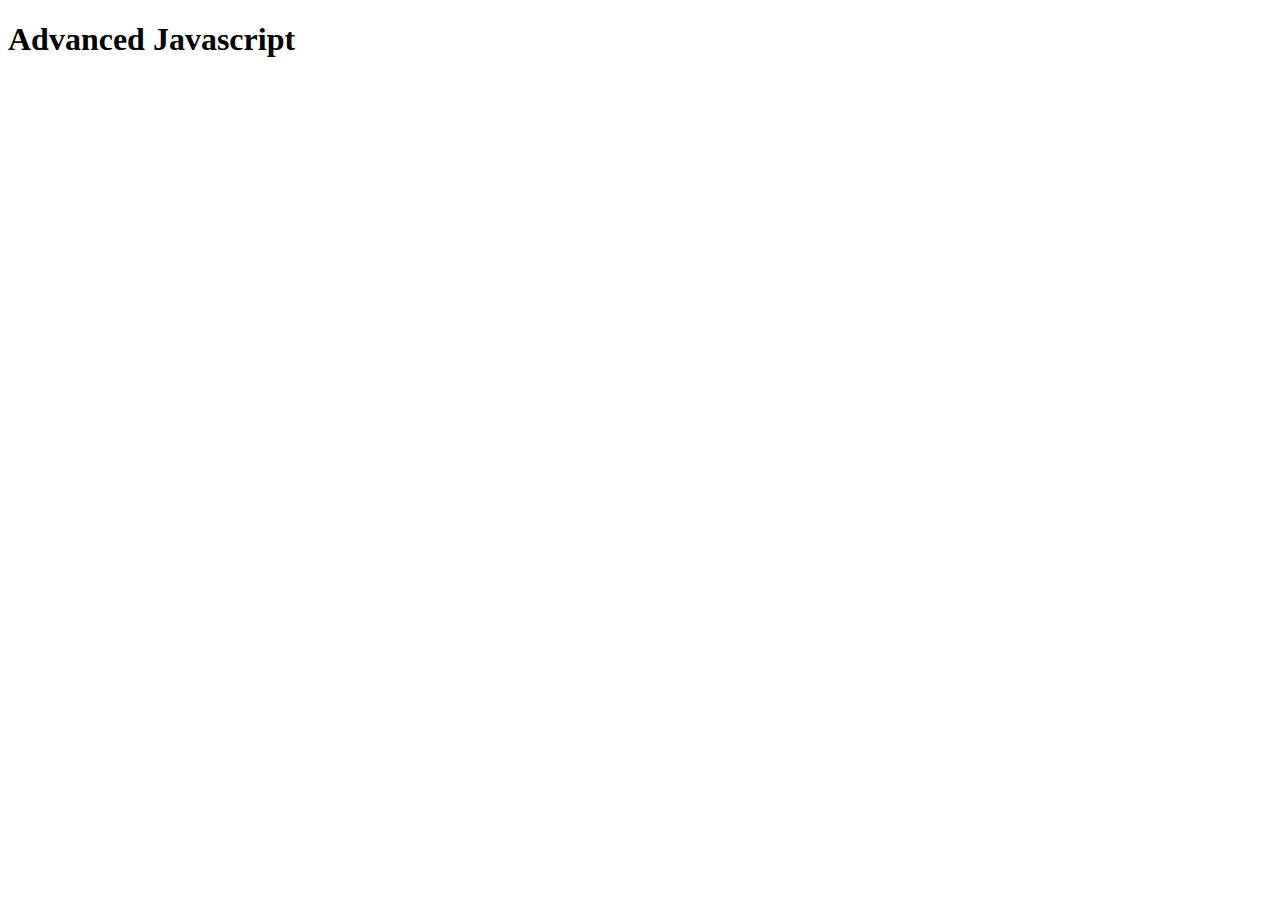
<file: Advanced Javascript/index.html>
<!DOCTYPE html>
<html lang="en">
<head>
    <meta charset="UTF-8">
    <meta http-equiv="X-UA-Compatible" content="IE=edge">
    <meta name="viewport" content="width=device-width, initial-scale=1.0">
    <title>Advanced Javascript</title>
</head>
<body>
    <main><h1>Advanced Javascript </h1></main>
    <script src="../Advanced Javascript/index.js"></script>
</body>
</html>
</file>
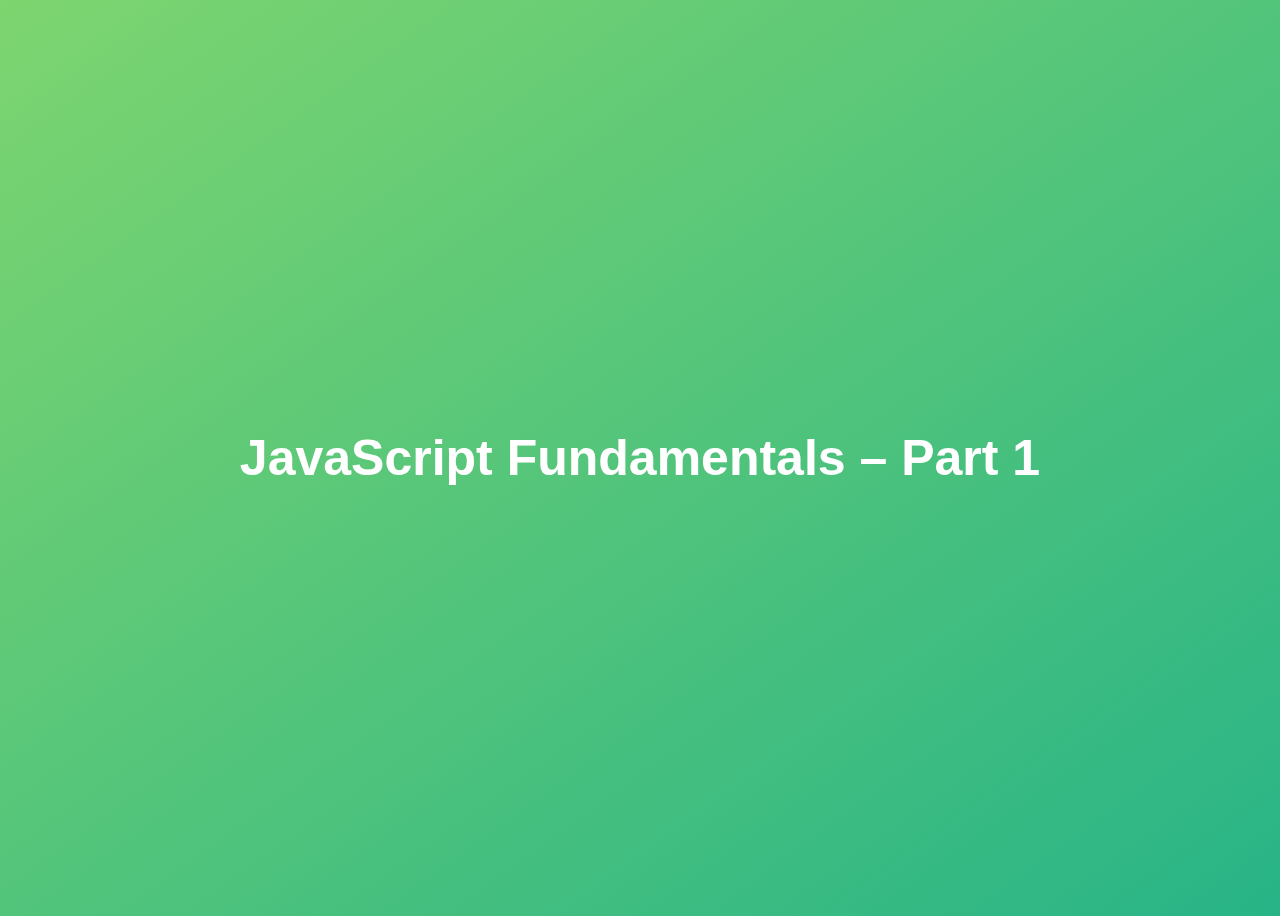
<file: complete-javascript-course-master/01-Fundamentals-Part-1/index.html>
<!DOCTYPE html>
<html lang="en">
  <head>
    <meta charset="UTF-8" />
    <meta name="viewport" content="width=device-width, initial-scale=1.0" />
    <meta http-equiv="X-UA-Compatible" content="ie=edge" />
    <title>JavaScript Fundamentals – Part 1</title>
    <style>
      body {
        height: 100vh;
        display: flex;
        align-items: center;
        background: linear-gradient(to top left, #28b487, #7dd56f);
      }
      h1 {
        font-family: sans-serif;
        font-size: 50px;
        line-height: 1.3;
        width: 100%;
        padding: 30px;
        text-align: center;
        color: white;
      }
    </style>
  </head>
  <body>
    <h1>JavaScript Fundamentals – Part 1</h1>
  </body>
</html>
</file>
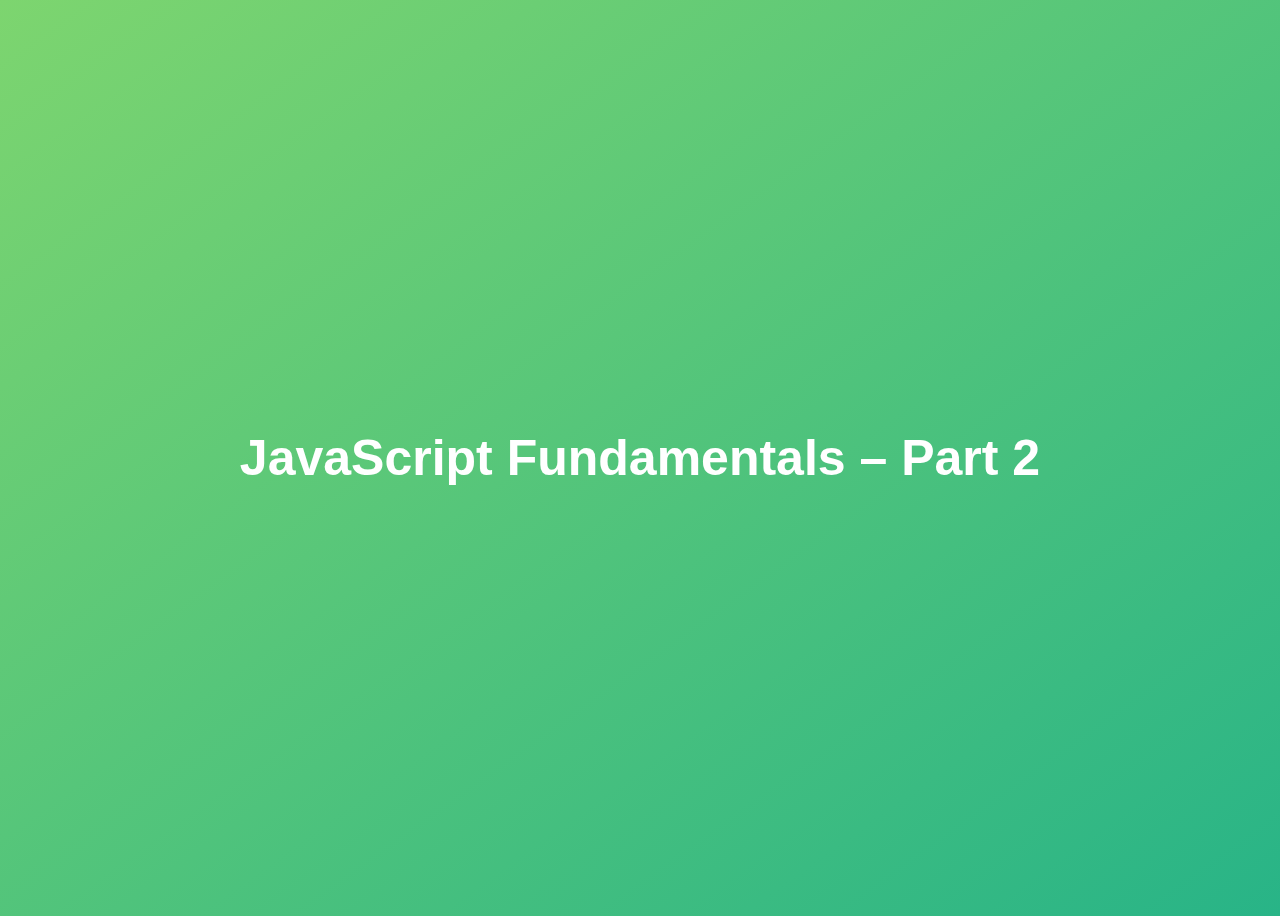
<file: complete-javascript-course-master/02-Fundamentals-Part-2/index.html>
<!DOCTYPE html>
<html lang="en">
  <head>
    <meta charset="UTF-8" />
    <meta name="viewport" content="width=device-width, initial-scale=1.0" />
    <meta http-equiv="X-UA-Compatible" content="ie=edge" />
    <title>JavaScript Fundamentals – Part 2</title>
    <style>
      body {
        height: 100vh;
        display: flex;
        align-items: center;
        background: linear-gradient(to top left, #28b487, #7dd56f);
      }
      h1 {
        font-family: sans-serif;
        font-size: 50px;
        line-height: 1.3;
        width: 100%;
        padding: 30px;
        text-align: center;
        color: white;
      }
    </style>
  </head>
  <body>
    <h1>JavaScript Fundamentals – Part 2</h1>
    <script src="script.js"></script>
  </body>
</html>
</file>
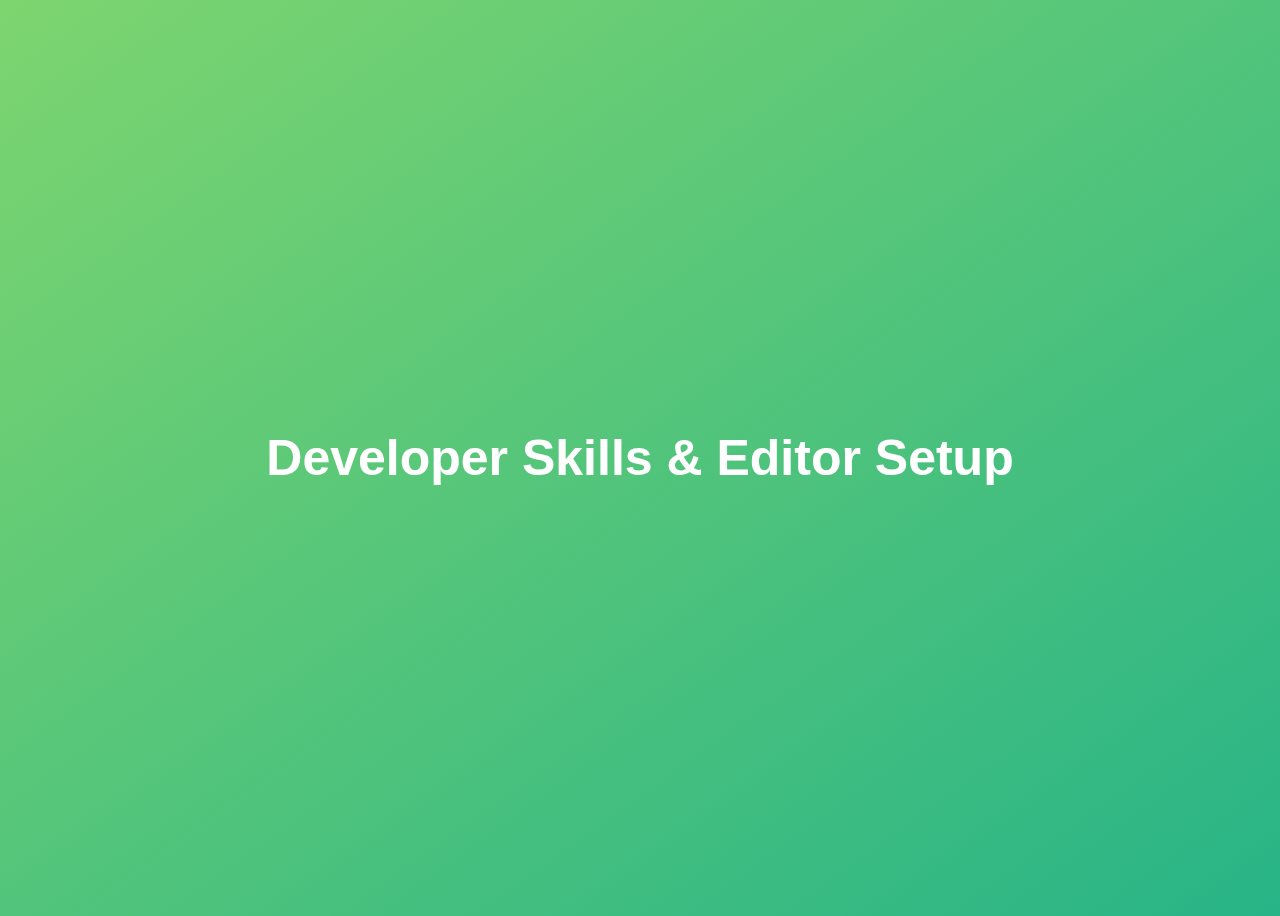
<file: complete-javascript-course-master/03-Developer-Skills/index.html>
<!DOCTYPE html>
<html lang="en">
  <head>
    <meta charset="UTF-8" />
    <meta name="viewport" content="width=device-width, initial-scale=1.0" />
    <meta http-equiv="X-UA-Compatible" content="ie=edge" />
    <title>Developer Skills & Editor Setup</title>
    <style>
      body {
        height: 100vh;
        display: flex;
        align-items: center;
        background: linear-gradient(to top left, #28b487, #7dd56f);
      }
      h1 {
        font-family: sans-serif;
        font-size: 50px;
        line-height: 1.3;
        width: 100%;
        padding: 30px;
        text-align: center;
        color: white;
      }
    </style>
  </head>
  <body>
    <h1>Developer Skills & Editor Setup</h1>
    <script src="script.js"></script>
  </body>
</html>
</file>
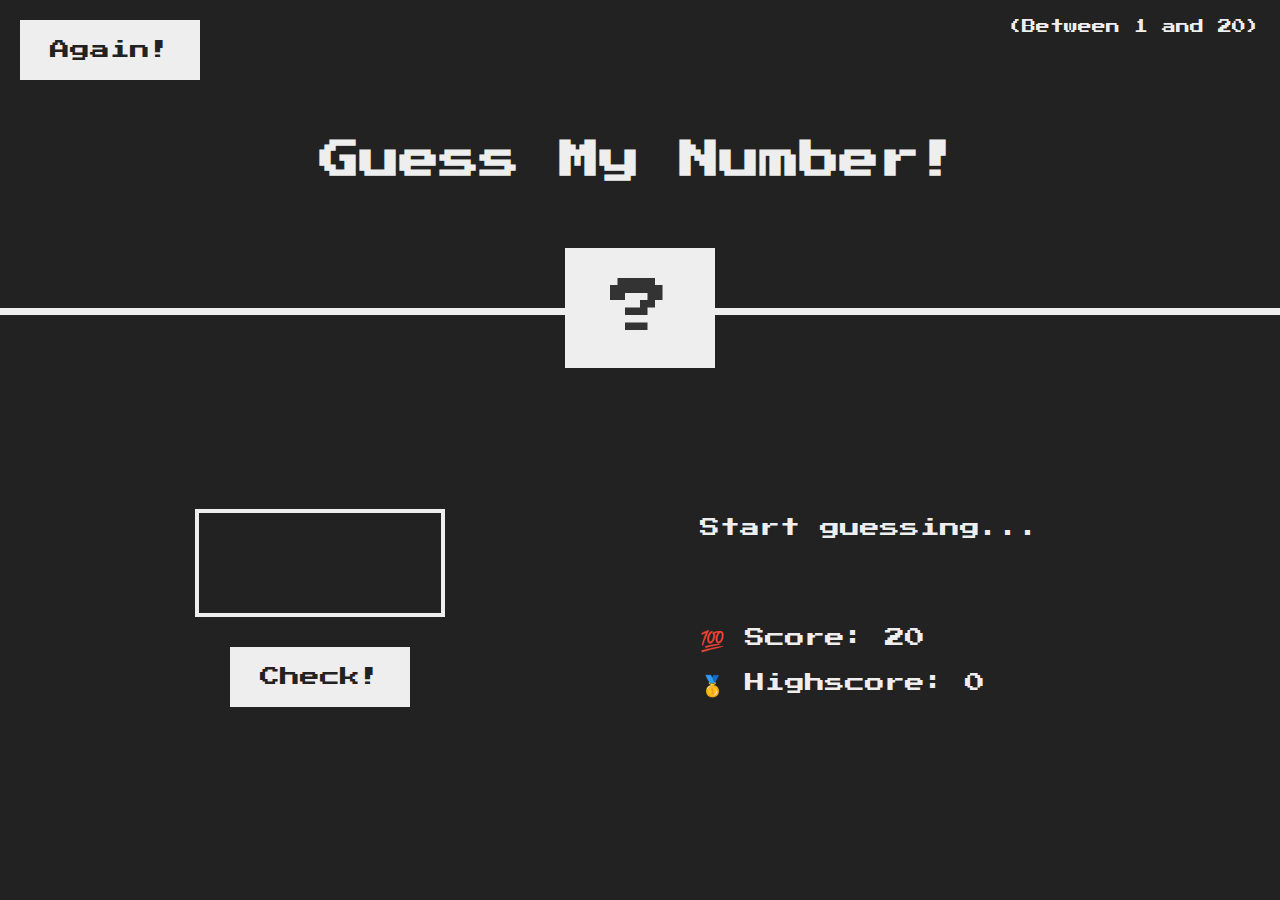
<file: complete-javascript-course-master/05-Guess-My-Number/index.html>
<!DOCTYPE html>
<html lang="en">
  <head>
    <meta charset="UTF-8" />
    <meta name="viewport" content="width=device-width, initial-scale=1.0" />
    <meta http-equiv="X-UA-Compatible" content="ie=edge" />
    <link rel="stylesheet" href="style.css" />
    <title>Guess My Number!</title>
  </head>
  <body>
    <header>
      <h1>Guess My Number!</h1>
      <p class="between">(Between 1 and 20)</p>
      <button class="btn again">Again!</button>
      <div class="number">?</div>
    </header>
    <main>
      <section class="left">
        <input type="number" class="guess" />
        <button class="btn check">Check!</button>
      </section>
      <section class="right">
        <p class="message">Start guessing...</p>
        <p class="label-score">💯 Score: <span class="score">20</span></p>
        <p class="label-highscore">
          🥇 Highscore: <span class="highscore">0</span>
        </p>
      </section>
    </main>
    <script src="script.js"></script>
  </body>
</html>
</file>
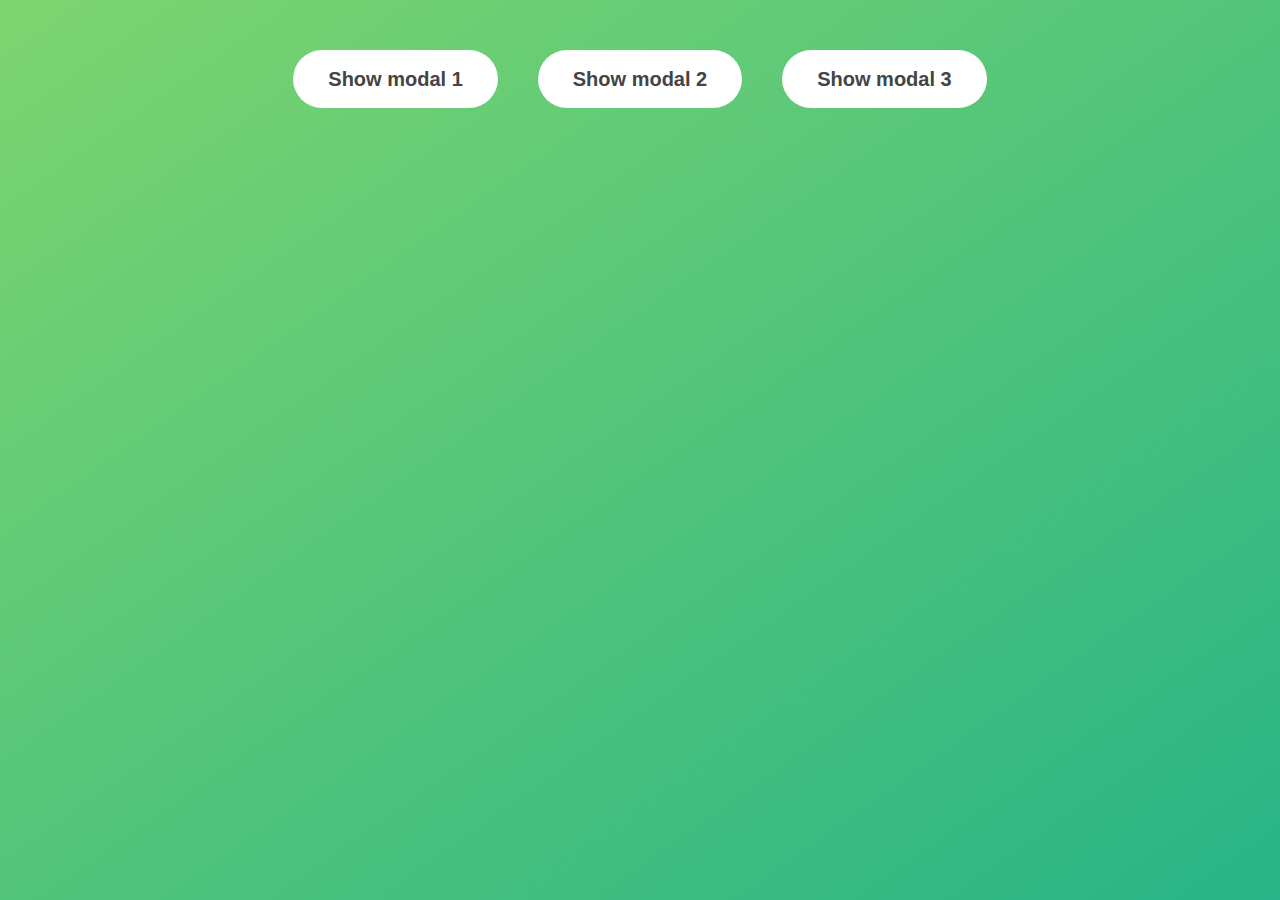
<file: complete-javascript-course-master/06-Modal/index.html>
<!DOCTYPE html>
<html lang="en">
  <head>
    <meta charset="UTF-8" />
    <meta name="viewport" content="width=device-width, initial-scale=1.0" />
    <meta http-equiv="X-UA-Compatible" content="ie=edge" />
    <link rel="stylesheet" href="style.css" />
    <title>Modal window</title>
  </head>
  <body>
    <button class="show-modal">Show modal 1</button>
    <button class="show-modal">Show modal 2</button>
    <button class="show-modal">Show modal 3</button>

    <div class="modal hidden">
      <button class="close-modal">&times;</button>
      <h1>I'm a modal window 😍</h1>
      <p>
        Lorem ipsum dolor sit amet, consectetur adipisicing elit, sed do eiusmod
        tempor incididunt ut labore et dolore magna aliqua. Ut enim ad minim
        veniam, quis nostrud exercitation ullamco laboris nisi ut aliquip ex ea
        commodo consequat. Duis aute irure dolor in reprehenderit in voluptate
        velit esse cillum dolore eu fugiat nulla pariatur. Excepteur sint
        occaecat cupidatat non proident, sunt in culpa qui officia deserunt
        mollit anim id est laborum.
      </p>
    </div>
    <div class="overlay hidden"></div>

    <script src="script.js"></script>
  </body>
</html>
</file>
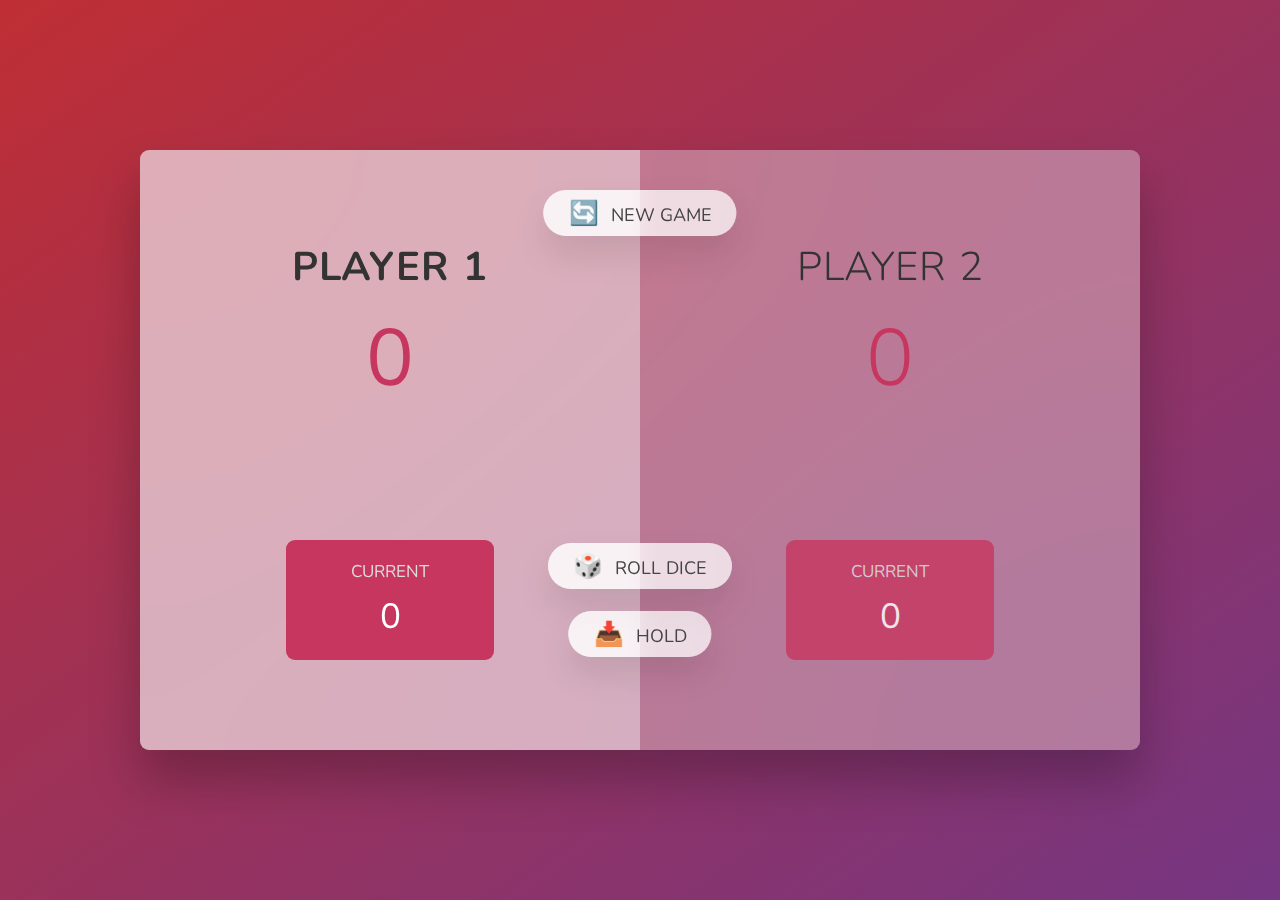
<file: complete-javascript-course-master/07-Pig-Game/index.html>
<!DOCTYPE html>
<html lang="en">
  <head>
    <meta charset="UTF-8" />
    <meta name="viewport" content="width=device-width, initial-scale=1.0" />
    <meta http-equiv="X-UA-Compatible" content="ie=edge" />
    <link rel="stylesheet" href="style.css" />
    <title>Pig Game</title>
  </head>
  <body>
    <main>
      <section class="player player--0 player--active">
        <h2 class="name" id="name--0">Player 1</h2>
        <p class="score" id="score--0">43</p>
        <div class="current">
          <p class="current-label">Current</p>
          <p class="current-score" id="current--0">0</p>
        </div>
      </section>
      <section class="player player--1">
        <h2 class="name" id="name--1">Player 2</h2>
        <p class="score" id="score--1">24</p>
        <div class="current">
          <p class="current-label">Current</p>
          <p class="current-score" id="current--1">0</p>
        </div>
      </section>

      <img src="dice-5.png" alt="Playing dice" class="dice" />
      <button class="btn btn--new">🔄 New game</button>
      <button class="btn btn--roll">🎲 Roll dice</button>
      <button class="btn btn--hold">📥 Hold</button>
    </main>
    <script src="script.js"></script>
  </body>
</html>
</file>
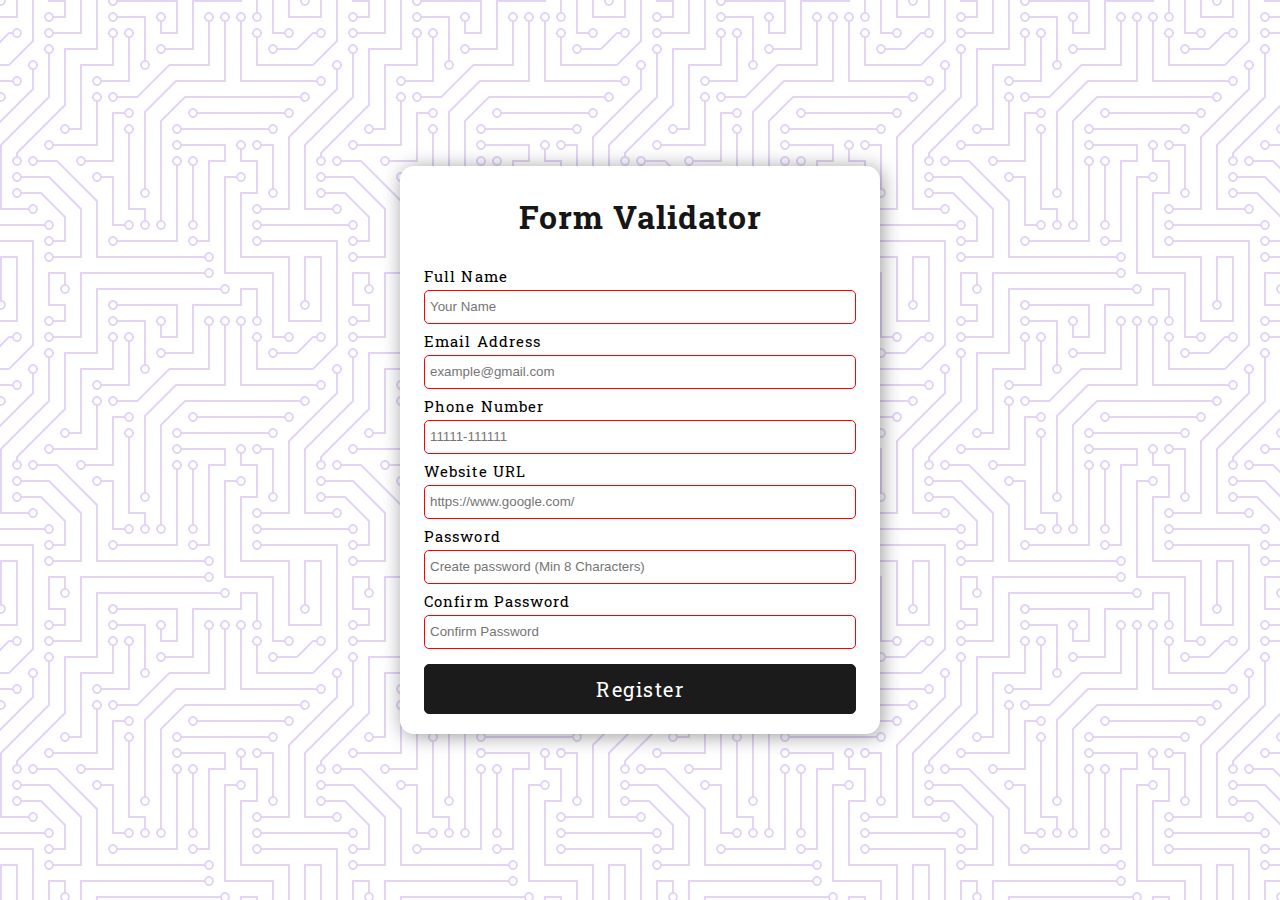
<file: Project 4/FormValidator-Done/index.html>
<!DOCTYPE html>
<html lang="en">
<head>
     <meta charset="UTF-8">
     <meta http-equiv="X-UA-Compatible" content="IE=edge">
     <meta name="viewport" content="width=device-width, initial-scale=1.0">
     <title>Form Validator</title>
     <link rel="stylesheet" href="style.css">
</head>
<body>

     <div class="container">
          <h1>Form Validator</h1>
          <h3 id="message"></h3>
          <form id="form" novalidate>
               <div class="form-group">
                    <label for="name">Full Name</label>
                    <input id="name" type="text" name="name" placeholder="Your Name" required minlength="3" maxlength="100"/> 
               </div>
               <div class="form-group">
                    <label for="email">Email Address</label>
                    <input id="email" type="email" name="email" placeholder="example@gmail.com" required /> 
               </div>

               <div class="form-group">
                    <label for="phone">Phone Number</label>
                    <input id="phone" type="tel" name="phone" placeholder="11111-111111" required 
                    pattern="^[0-9]{5}-[0-9]{6}$" /> 
               </div>
               <div class="form-group">
                    <label for="website">Website URL</label>
                    <input id="website" type="url" name="website" placeholder="https://www.google.com/" required /> 
               </div>
               <div class="form-group">
                    <label for="password1">Password</label>
                    <input id="password1" type="password" name="password" placeholder="Create password (Min 8 Characters)" required
                    pattern="^(?=.*[a-z])(?=.*[A-Z])(?=.*\d)(?=.*[@$!%*?&])[A-Za-z\d@$!%*?&]{8,}$" title="Please include atleast 1 uppercase character, 1 lowercase character, 1 digit and 1 special characters" /> 
                    
               </div>
               <div class="form-group">
                    <label for="password2">Confirm Password</label>
                    <input id="password2" type="password" name="confirmPassword" placeholder="Confirm Password" required /> 
               </div>
               
               <button type="submit">Register</button>

          </form>

     </div>



     
     <script src="script.js"></script>
</body>
</html>
</file>
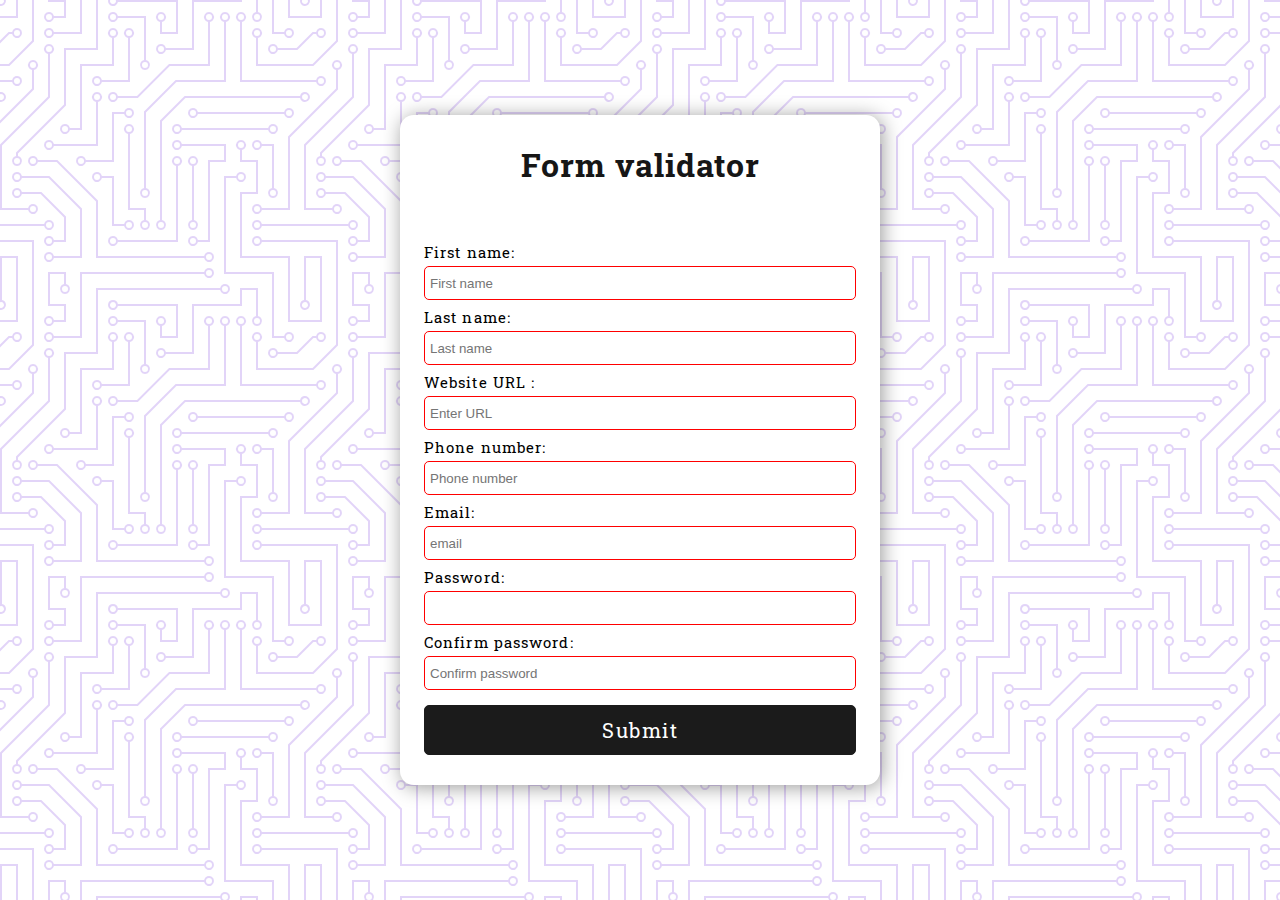
<file: Project 4/FormValidator-Start/index.html>
<!-- Code Starts Here.. -->
<!DOCTYPE html>
<html lang="en">
<head>
    <meta charset="UTF-8">
    <meta http-equiv="X-UA-Compatible" content="IE=edge">
    <meta name="viewport" content="width=device-width, initial-scale=1.0">
    <title>Form</title>
    <link rel="stylesheet" href="./style.css">
</head>
<body>
   
    <div class="container">
     <h1>Form validator</h1>
     <h3 class="message"></h3>
    <form id ="form" action="" method="post" novalidate>

       <div class="form-group ">
        <label for="fname">First name:</label><br>
        <input type="text" id="fname" name="fname" placeholder="First name" required minlength="3" maxlength="100"><br><br>
        
       </div>

       <div class="form-group ">
        <label for="lname">Last name:</label><br>
        <input type="text" id="lname" name="lname" placeholder="Last name" required><br><br>

       </div>

       <div class="form-group ">
        <label for="url">Website URL :</label><br>
        <input type="url" id="website" name="url" placeholder="Enter URL" required pattern="https?:\/\/(www\.)?[-a-zA-Z0-9@:%._\+~#=]{1,256}\.[a-zA-Z0-9()]{1,6}\b[-a-zA-Z0-9()@:%_\+.~#?&"><br><br>

       </div>

       <div class="form-group ">
        <!-- \+(?:[0-9]●?){6,14}[0-9]$ -->
        <label for="Phone">Phone number:</label><br>
        <input type="tel" id="tel" name="Phone" placeholder="Phone number" required pattern="^\+[0-9]{3}-[0-9]{3}-[0-9]{4}$"><br><br>
       </div>

       <div class="form-group ">

        <label for="email">Email:</label><br>
        <input type="email" id="email" name="email" placeholder="email" required><br><br>
       </div>

       <div class="form-group ">
        <label for="password">Password:</label><br>
        <input type="password" id="password" name="password" required ><br><br>
        
       </div>

       <div class="form-group ">
        <label for="password2">Confirm password:</label><br>
        <input type="password" id="password2" name="password2" placeholder="Confirm password"required><br><br>
        
       </div>

       <div class="form-group">
        <button>Submit</button>
       </div>
    </form>
    </div>
    <script src="./script.js"></script>
</body>
</html>
</file>
<file: complete-javascript-course-master/05-Guess-My-Number/style.css>
@import url('https://fonts.googleapis.com/css?family=Press+Start+2P&display=swap');

* {
  margin: 0;
  padding: 0;
  box-sizing: inherit;
}

html {
  font-size: 62.5%;
  box-sizing: border-box;
}

body {
  font-family: 'Press Start 2P', sans-serif;
  color: #eee;
  background-color: #222;
  /* background-color: #60b347; */
}

/* LAYOUT */
header {
  position: relative;
  height: 35vh;
  border-bottom: 7px solid #eee;
}

main {
  height: 65vh;
  color: #eee;
  display: flex;
  align-items: center;
  justify-content: space-around;
}

.left {
  width: 52rem;
  display: flex;
  flex-direction: column;
  align-items: center;
}

.right {
  width: 52rem;
  font-size: 2rem;
}

/* ELEMENTS STYLE */
h1 {
  font-size: 4rem;
  text-align: center;
  position: absolute;
  width: 100%;
  top: 52%;
  left: 50%;
  transform: translate(-50%, -50%);
}

.number {
  background: #eee;
  color: #333;
  font-size: 6rem;
  width: 15rem;
  padding: 3rem 0rem;
  text-align: center;
  position: absolute;
  bottom: 0;
  left: 50%;
  transform: translate(-50%, 50%);
}

.between {
  font-size: 1.4rem;
  position: absolute;
  top: 2rem;
  right: 2rem;
}

.again {
  position: absolute;
  top: 2rem;
  left: 2rem;
}

.guess {
  background: none;
  border: 4px solid #eee;
  font-family: inherit;
  color: inherit;
  font-size: 5rem;
  padding: 2.5rem;
  width: 25rem;
  text-align: center;
  display: block;
  margin-bottom: 3rem;
}

.btn {
  border: none;
  background-color: #eee;
  color: #222;
  font-size: 2rem;
  font-family: inherit;
  padding: 2rem 3rem;
  cursor: pointer;
}

.btn:hover {
  background-color: #ccc;
}

.message {
  margin-bottom: 8rem;
  height: 3rem;
}

.label-score {
  margin-bottom: 2rem;
}
</file>
<file: complete-javascript-course-master/06-Modal/style.css>
* {
  margin: 0;
  padding: 0;
  box-sizing: inherit;
}

html {
  font-size: 62.5%;
  box-sizing: border-box;
}

body {
  font-family: sans-serif;
  color: #333;
  line-height: 1.5;
  height: 100vh;
  position: relative;
  display: flex;
  align-items: flex-start;
  justify-content: center;
  background: linear-gradient(to top left, #28b487, #7dd56f);
}

.show-modal {
  font-size: 2rem;
  font-weight: 600;
  padding: 1.75rem 3.5rem;
  margin: 5rem 2rem;
  border: none;
  background-color: #fff;
  color: #444;
  border-radius: 10rem;
  cursor: pointer;
}

.close-modal {
  position: absolute;
  top: 1.2rem;
  right: 2rem;
  font-size: 5rem;
  color: #333;
  cursor: pointer;
  border: none;
  background: none;
}

h1 {
  font-size: 2.5rem;
  margin-bottom: 2rem;
}

p {
  font-size: 1.8rem;
}

/* -------------------------- */
/* CLASSES TO MAKE MODAL WORK */
.hidden {
  display: none;
}

.modal {
  position: absolute;
  top: 50%;
  left: 50%;
  transform: translate(-50%, -50%);
  width: 70%;

  background-color: white;
  padding: 6rem;
  border-radius: 5px;
  box-shadow: 0 3rem 5rem rgba(0, 0, 0, 0.3);
  z-index: 10;
}

.overlay {
  position: absolute;
  top: 0;
  left: 0;
  width: 100%;
  height: 100%;
  background-color: rgba(0, 0, 0, 0.6);
  backdrop-filter: blur(3px);
  z-index: 5;
}
</file>
<file: complete-javascript-course-master/07-Pig-Game/style.css>
@import url('https://fonts.googleapis.com/css2?family=Nunito&display=swap');

* {
  margin: 0;
  padding: 0;
  box-sizing: inherit;
}

html {
  font-size: 62.5%;
  box-sizing: border-box;
}

body {
  font-family: 'Nunito', sans-serif;
  font-weight: 400;
  height: 100vh;
  color: #333;
  background-image: linear-gradient(to top left, #753682 0%, #bf2e34 100%);
  display: flex;
  align-items: center;
  justify-content: center;
}

/* LAYOUT */
main {
  position: relative;
  width: 100rem;
  height: 60rem;
  background-color: rgba(255, 255, 255, 0.35);
  backdrop-filter: blur(200px);
  filter: blur();
  box-shadow: 0 3rem 5rem rgba(0, 0, 0, 0.25);
  border-radius: 9px;
  overflow: hidden;
  display: flex;
}

.player {
  flex: 50%;
  padding: 9rem;
  display: flex;
  flex-direction: column;
  align-items: center;
  transition: all 0.75s;
}

/* ELEMENTS */
.name {
  position: relative;
  font-size: 4rem;
  text-transform: uppercase;
  letter-spacing: 1px;
  word-spacing: 2px;
  font-weight: 300;
  margin-bottom: 1rem;
}

.score {
  font-size: 8rem;
  font-weight: 300;
  color: #c7365f;
  margin-bottom: auto;
}

.player--active {
  background-color: rgba(255, 255, 255, 0.4);
}
.player--active .name {
  font-weight: 700;
}
.player--active .score {
  font-weight: 400;
}

.player--active .current {
  opacity: 1;
}

.current {
  background-color: #c7365f;
  opacity: 0.8;
  border-radius: 9px;
  color: #fff;
  width: 65%;
  padding: 2rem;
  text-align: center;
  transition: all 0.75s;
}

.current-label {
  text-transform: uppercase;
  margin-bottom: 1rem;
  font-size: 1.7rem;
  color: #ddd;
}

.current-score {
  font-size: 3.5rem;
}

/* ABSOLUTE POSITIONED ELEMENTS */
.btn {
  position: absolute;
  left: 50%;
  transform: translateX(-50%);
  color: #444;
  background: none;
  border: none;
  font-family: inherit;
  font-size: 1.8rem;
  text-transform: uppercase;
  cursor: pointer;
  font-weight: 400;
  transition: all 0.2s;

  background-color: white;
  background-color: rgba(255, 255, 255, 0.6);
  backdrop-filter: blur(10px);

  padding: 0.7rem 2.5rem;
  border-radius: 50rem;
  box-shadow: 0 1.75rem 3.5rem rgba(0, 0, 0, 0.1);
}

.btn::first-letter {
  font-size: 2.4rem;
  display: inline-block;
  margin-right: 0.7rem;
}

.btn--new {
  top: 4rem;
}
.btn--roll {
  top: 39.3rem;
}
.btn--hold {
  top: 46.1rem;
}

.btn:active {
  transform: translate(-50%, 3px);
  box-shadow: 0 1rem 2rem rgba(0, 0, 0, 0.15);
}

.btn:focus {
  outline: none;
}

.dice {
  position: absolute;
  left: 50%;
  top: 16.5rem;
  transform: translateX(-50%);
  height: 10rem;
  box-shadow: 0 2rem 5rem rgba(0, 0, 0, 0.2);
}

.player--winner {
  background-color: #2f2f2f;
}

.player--winner .name {
  font-weight: 700;
  color: #c7365f;
}

.hidden {
  display: none;
}
</file>
<file: Project 4/FormValidator-Done/style.css>
@import url('https://fonts.googleapis.com/css2?family=Roboto+Slab:wght@400;700&display=swap');

*,
*::before,
*::after {
  box-sizing: border-box;
}

body {
  margin: 0;
  font-family: 'Roboto Slab', serif;
  min-height: 100vh;
  letter-spacing: 1.1px;

  display: flex;
  align-items: center;
  justify-content: center;

  background-color: #ffffff;
  background-image: url("data:image/svg+xml,%3Csvg xmlns='http://www.w3.org/2000/svg' viewBox='0 0 304 304' width='304' height='304'%3E%3Cpath fill='%238b54e3' fill-opacity='0.25' d='M44.1 224a5 5 0 1 1 0 2H0v-2h44.1zm160 48a5 5 0 1 1 0 2H82v-2h122.1zm57.8-46a5 5 0 1 1 0-2H304v2h-42.1zm0 16a5 5 0 1 1 0-2H304v2h-42.1zm6.2-114a5 5 0 1 1 0 2h-86.2a5 5 0 1 1 0-2h86.2zm-256-48a5 5 0 1 1 0 2H0v-2h12.1zm185.8 34a5 5 0 1 1 0-2h86.2a5 5 0 1 1 0 2h-86.2zM258 12.1a5 5 0 1 1-2 0V0h2v12.1zm-64 208a5 5 0 1 1-2 0v-54.2a5 5 0 1 1 2 0v54.2zm48-198.2V80h62v2h-64V21.9a5 5 0 1 1 2 0zm16 16V64h46v2h-48V37.9a5 5 0 1 1 2 0zm-128 96V208h16v12.1a5 5 0 1 1-2 0V210h-16v-76.1a5 5 0 1 1 2 0zm-5.9-21.9a5 5 0 1 1 0 2H114v48H85.9a5 5 0 1 1 0-2H112v-48h12.1zm-6.2 130a5 5 0 1 1 0-2H176v-74.1a5 5 0 1 1 2 0V242h-60.1zm-16-64a5 5 0 1 1 0-2H114v48h10.1a5 5 0 1 1 0 2H112v-48h-10.1zM66 284.1a5 5 0 1 1-2 0V274H50v30h-2v-32h18v12.1zM236.1 176a5 5 0 1 1 0 2H226v94h48v32h-2v-30h-48v-98h12.1zm25.8-30a5 5 0 1 1 0-2H274v44.1a5 5 0 1 1-2 0V146h-10.1zm-64 96a5 5 0 1 1 0-2H208v-80h16v-14h-42.1a5 5 0 1 1 0-2H226v18h-16v80h-12.1zm86.2-210a5 5 0 1 1 0 2H272V0h2v32h10.1zM98 101.9V146H53.9a5 5 0 1 1 0-2H96v-42.1a5 5 0 1 1 2 0zM53.9 34a5 5 0 1 1 0-2H80V0h2v34H53.9zm60.1 3.9V66H82v64H69.9a5 5 0 1 1 0-2H80V64h32V37.9a5 5 0 1 1 2 0zM101.9 82a5 5 0 1 1 0-2H128V37.9a5 5 0 1 1 2 0V82h-28.1zm16-64a5 5 0 1 1 0-2H146v44.1a5 5 0 1 1-2 0V18h-26.1zm102.2 270a5 5 0 1 1 0 2H98v14h-2v-16h124.1zM242 149.9V160h16v34h-16v62h48v48h-2v-46h-48v-66h16v-30h-16v-12.1a5 5 0 1 1 2 0zM53.9 18a5 5 0 1 1 0-2H64V2H48V0h18v18H53.9zm112 32a5 5 0 1 1 0-2H192V0h50v2h-48v48h-28.1zm-48-48a5 5 0 0 1-9.8-2h2.07a3 3 0 1 0 5.66 0H178v34h-18V21.9a5 5 0 1 1 2 0V32h14V2h-58.1zm0 96a5 5 0 1 1 0-2H137l32-32h39V21.9a5 5 0 1 1 2 0V66h-40.17l-32 32H117.9zm28.1 90.1a5 5 0 1 1-2 0v-76.51L175.59 80H224V21.9a5 5 0 1 1 2 0V82h-49.59L146 112.41v75.69zm16 32a5 5 0 1 1-2 0v-99.51L184.59 96H300.1a5 5 0 0 1 3.9-3.9v2.07a3 3 0 0 0 0 5.66v2.07a5 5 0 0 1-3.9-3.9H185.41L162 121.41v98.69zm-144-64a5 5 0 1 1-2 0v-3.51l48-48V48h32V0h2v50H66v55.41l-48 48v2.69zM50 53.9v43.51l-48 48V208h26.1a5 5 0 1 1 0 2H0v-65.41l48-48V53.9a5 5 0 1 1 2 0zm-16 16V89.41l-34 34v-2.82l32-32V69.9a5 5 0 1 1 2 0zM12.1 32a5 5 0 1 1 0 2H9.41L0 43.41V40.6L8.59 32h3.51zm265.8 18a5 5 0 1 1 0-2h18.69l7.41-7.41v2.82L297.41 50H277.9zm-16 160a5 5 0 1 1 0-2H288v-71.41l16-16v2.82l-14 14V210h-28.1zm-208 32a5 5 0 1 1 0-2H64v-22.59L40.59 194H21.9a5 5 0 1 1 0-2H41.41L66 216.59V242H53.9zm150.2 14a5 5 0 1 1 0 2H96v-56.6L56.6 162H37.9a5 5 0 1 1 0-2h19.5L98 200.6V256h106.1zm-150.2 2a5 5 0 1 1 0-2H80v-46.59L48.59 178H21.9a5 5 0 1 1 0-2H49.41L82 208.59V258H53.9zM34 39.8v1.61L9.41 66H0v-2h8.59L32 40.59V0h2v39.8zM2 300.1a5 5 0 0 1 3.9 3.9H3.83A3 3 0 0 0 0 302.17V256h18v48h-2v-46H2v42.1zM34 241v63h-2v-62H0v-2h34v1zM17 18H0v-2h16V0h2v18h-1zm273-2h14v2h-16V0h2v16zm-32 273v15h-2v-14h-14v14h-2v-16h18v1zM0 92.1A5.02 5.02 0 0 1 6 97a5 5 0 0 1-6 4.9v-2.07a3 3 0 1 0 0-5.66V92.1zM80 272h2v32h-2v-32zm37.9 32h-2.07a3 3 0 0 0-5.66 0h-2.07a5 5 0 0 1 9.8 0zM5.9 0A5.02 5.02 0 0 1 0 5.9V3.83A3 3 0 0 0 3.83 0H5.9zm294.2 0h2.07A3 3 0 0 0 304 3.83V5.9a5 5 0 0 1-3.9-5.9zm3.9 300.1v2.07a3 3 0 0 0-1.83 1.83h-2.07a5 5 0 0 1 3.9-3.9zM97 100a3 3 0 1 0 0-6 3 3 0 0 0 0 6zm0-16a3 3 0 1 0 0-6 3 3 0 0 0 0 6zm16 16a3 3 0 1 0 0-6 3 3 0 0 0 0 6zm16 16a3 3 0 1 0 0-6 3 3 0 0 0 0 6zm0 16a3 3 0 1 0 0-6 3 3 0 0 0 0 6zm-48 32a3 3 0 1 0 0-6 3 3 0 0 0 0 6zm16 16a3 3 0 1 0 0-6 3 3 0 0 0 0 6zm32 48a3 3 0 1 0 0-6 3 3 0 0 0 0 6zm-16 16a3 3 0 1 0 0-6 3 3 0 0 0 0 6zm32-16a3 3 0 1 0 0-6 3 3 0 0 0 0 6zm0-32a3 3 0 1 0 0-6 3 3 0 0 0 0 6zm16 32a3 3 0 1 0 0-6 3 3 0 0 0 0 6zm32 16a3 3 0 1 0 0-6 3 3 0 0 0 0 6zm0-16a3 3 0 1 0 0-6 3 3 0 0 0 0 6zm-16-64a3 3 0 1 0 0-6 3 3 0 0 0 0 6zm16 0a3 3 0 1 0 0-6 3 3 0 0 0 0 6zm16 96a3 3 0 1 0 0-6 3 3 0 0 0 0 6zm0 16a3 3 0 1 0 0-6 3 3 0 0 0 0 6zm16 16a3 3 0 1 0 0-6 3 3 0 0 0 0 6zm16-144a3 3 0 1 0 0-6 3 3 0 0 0 0 6zm0 32a3 3 0 1 0 0-6 3 3 0 0 0 0 6zm16-32a3 3 0 1 0 0-6 3 3 0 0 0 0 6zm16-16a3 3 0 1 0 0-6 3 3 0 0 0 0 6zm-96 0a3 3 0 1 0 0-6 3 3 0 0 0 0 6zm0 16a3 3 0 1 0 0-6 3 3 0 0 0 0 6zm16-32a3 3 0 1 0 0-6 3 3 0 0 0 0 6zm96 0a3 3 0 1 0 0-6 3 3 0 0 0 0 6zm-16-64a3 3 0 1 0 0-6 3 3 0 0 0 0 6zm16-16a3 3 0 1 0 0-6 3 3 0 0 0 0 6zm-32 0a3 3 0 1 0 0-6 3 3 0 0 0 0 6zm0-16a3 3 0 1 0 0-6 3 3 0 0 0 0 6zm-16 0a3 3 0 1 0 0-6 3 3 0 0 0 0 6zm-16 0a3 3 0 1 0 0-6 3 3 0 0 0 0 6zm-16 0a3 3 0 1 0 0-6 3 3 0 0 0 0 6zM49 36a3 3 0 1 0 0-6 3 3 0 0 0 0 6zm-32 0a3 3 0 1 0 0-6 3 3 0 0 0 0 6zm32 16a3 3 0 1 0 0-6 3 3 0 0 0 0 6zM33 68a3 3 0 1 0 0-6 3 3 0 0 0 0 6zm16-48a3 3 0 1 0 0-6 3 3 0 0 0 0 6zm0 240a3 3 0 1 0 0-6 3 3 0 0 0 0 6zm16 32a3 3 0 1 0 0-6 3 3 0 0 0 0 6zm-16-64a3 3 0 1 0 0-6 3 3 0 0 0 0 6zm0 16a3 3 0 1 0 0-6 3 3 0 0 0 0 6zm-16-32a3 3 0 1 0 0-6 3 3 0 0 0 0 6zm80-176a3 3 0 1 0 0-6 3 3 0 0 0 0 6zm16 0a3 3 0 1 0 0-6 3 3 0 0 0 0 6zm-16-16a3 3 0 1 0 0-6 3 3 0 0 0 0 6zm32 48a3 3 0 1 0 0-6 3 3 0 0 0 0 6zm16-16a3 3 0 1 0 0-6 3 3 0 0 0 0 6zm0-32a3 3 0 1 0 0-6 3 3 0 0 0 0 6zm112 176a3 3 0 1 0 0-6 3 3 0 0 0 0 6zm-16 16a3 3 0 1 0 0-6 3 3 0 0 0 0 6zm0 16a3 3 0 1 0 0-6 3 3 0 0 0 0 6zm0 16a3 3 0 1 0 0-6 3 3 0 0 0 0 6zM17 180a3 3 0 1 0 0-6 3 3 0 0 0 0 6zm0 16a3 3 0 1 0 0-6 3 3 0 0 0 0 6zm0-32a3 3 0 1 0 0-6 3 3 0 0 0 0 6zm16 0a3 3 0 1 0 0-6 3 3 0 0 0 0 6zM17 84a3 3 0 1 0 0-6 3 3 0 0 0 0 6zm32 64a3 3 0 1 0 0-6 3 3 0 0 0 0 6zm16-16a3 3 0 1 0 0-6 3 3 0 0 0 0 6z'%3E%3C/path%3E%3C/svg%3E");
}

.container {
  width: 480px;
  background: white;
  display: flex;
  flex-direction: column;
  align-items: center;
  border-radius: 14px;
  box-shadow: 2px 2px 20px rgba(0, 0, 0, 0.4);
  padding-top: 2px;
}

h1 {
  letter-spacing: 1px;
  padding-top: 5px;
  padding-bottom: 0px;
  color: rgb(22, 22, 22);
}

form {
  width: 90%;
  padding-bottom: 20px;
}

.form-group {
  height: 65px;
}

label {
  position: relative;
  bottom: 4px;
  font-size: 0.96rem;
}

input {
  width: 100%;
  height: 34px;
  padding: 5px;
  border: 1px solid black;
  border-radius: 5px;
  outline: none;
  box-sizing: border-box;
  transition: all 0.3;
}

button {
  cursor: pointer;
  color: white;
  background: #1b1b1b;
  border: none;
  border-radius: 5px;
  height: 50px;
  width: 100%;
  font-family: 'Roboto Slab', serif;
  font-size: 20px;
  letter-spacing: 1.5px;
  margin-top: 5px;
  border: 1px solid #1b1b1b;
  transition: all 0.2s;
}

button:hover {
  background: black;
  color: white;
}

button:focus {
  outline: none;
}

#message {
  margin: 0;
  padding: 0;
  font-weight: 400;
  font-weight: bold;
  padding-bottom: 10px;
}

input:valid{
  border: 1px solid green;
}
input:invalid{
  border: 1px solid red;
}
</file>
<file: Project 4/FormValidator-Start/style.css>
@import url('https://fonts.googleapis.com/css2?family=Roboto+Slab:wght@400;700&display=swap');

*,
*::before,
*::after {
  box-sizing: border-box;
}

body {
  margin: 0;
  font-family: 'Roboto Slab', serif;
  min-height: 100vh;
  letter-spacing: 1.1px;

  display: flex;
  align-items: center;
  justify-content: center;

  background-color: #ffffff;
  background-image: url("data:image/svg+xml,%3Csvg xmlns='http://www.w3.org/2000/svg' viewBox='0 0 304 304' width='304' height='304'%3E%3Cpath fill='%238b54e3' fill-opacity='0.25' d='M44.1 224a5 5 0 1 1 0 2H0v-2h44.1zm160 48a5 5 0 1 1 0 2H82v-2h122.1zm57.8-46a5 5 0 1 1 0-2H304v2h-42.1zm0 16a5 5 0 1 1 0-2H304v2h-42.1zm6.2-114a5 5 0 1 1 0 2h-86.2a5 5 0 1 1 0-2h86.2zm-256-48a5 5 0 1 1 0 2H0v-2h12.1zm185.8 34a5 5 0 1 1 0-2h86.2a5 5 0 1 1 0 2h-86.2zM258 12.1a5 5 0 1 1-2 0V0h2v12.1zm-64 208a5 5 0 1 1-2 0v-54.2a5 5 0 1 1 2 0v54.2zm48-198.2V80h62v2h-64V21.9a5 5 0 1 1 2 0zm16 16V64h46v2h-48V37.9a5 5 0 1 1 2 0zm-128 96V208h16v12.1a5 5 0 1 1-2 0V210h-16v-76.1a5 5 0 1 1 2 0zm-5.9-21.9a5 5 0 1 1 0 2H114v48H85.9a5 5 0 1 1 0-2H112v-48h12.1zm-6.2 130a5 5 0 1 1 0-2H176v-74.1a5 5 0 1 1 2 0V242h-60.1zm-16-64a5 5 0 1 1 0-2H114v48h10.1a5 5 0 1 1 0 2H112v-48h-10.1zM66 284.1a5 5 0 1 1-2 0V274H50v30h-2v-32h18v12.1zM236.1 176a5 5 0 1 1 0 2H226v94h48v32h-2v-30h-48v-98h12.1zm25.8-30a5 5 0 1 1 0-2H274v44.1a5 5 0 1 1-2 0V146h-10.1zm-64 96a5 5 0 1 1 0-2H208v-80h16v-14h-42.1a5 5 0 1 1 0-2H226v18h-16v80h-12.1zm86.2-210a5 5 0 1 1 0 2H272V0h2v32h10.1zM98 101.9V146H53.9a5 5 0 1 1 0-2H96v-42.1a5 5 0 1 1 2 0zM53.9 34a5 5 0 1 1 0-2H80V0h2v34H53.9zm60.1 3.9V66H82v64H69.9a5 5 0 1 1 0-2H80V64h32V37.9a5 5 0 1 1 2 0zM101.9 82a5 5 0 1 1 0-2H128V37.9a5 5 0 1 1 2 0V82h-28.1zm16-64a5 5 0 1 1 0-2H146v44.1a5 5 0 1 1-2 0V18h-26.1zm102.2 270a5 5 0 1 1 0 2H98v14h-2v-16h124.1zM242 149.9V160h16v34h-16v62h48v48h-2v-46h-48v-66h16v-30h-16v-12.1a5 5 0 1 1 2 0zM53.9 18a5 5 0 1 1 0-2H64V2H48V0h18v18H53.9zm112 32a5 5 0 1 1 0-2H192V0h50v2h-48v48h-28.1zm-48-48a5 5 0 0 1-9.8-2h2.07a3 3 0 1 0 5.66 0H178v34h-18V21.9a5 5 0 1 1 2 0V32h14V2h-58.1zm0 96a5 5 0 1 1 0-2H137l32-32h39V21.9a5 5 0 1 1 2 0V66h-40.17l-32 32H117.9zm28.1 90.1a5 5 0 1 1-2 0v-76.51L175.59 80H224V21.9a5 5 0 1 1 2 0V82h-49.59L146 112.41v75.69zm16 32a5 5 0 1 1-2 0v-99.51L184.59 96H300.1a5 5 0 0 1 3.9-3.9v2.07a3 3 0 0 0 0 5.66v2.07a5 5 0 0 1-3.9-3.9H185.41L162 121.41v98.69zm-144-64a5 5 0 1 1-2 0v-3.51l48-48V48h32V0h2v50H66v55.41l-48 48v2.69zM50 53.9v43.51l-48 48V208h26.1a5 5 0 1 1 0 2H0v-65.41l48-48V53.9a5 5 0 1 1 2 0zm-16 16V89.41l-34 34v-2.82l32-32V69.9a5 5 0 1 1 2 0zM12.1 32a5 5 0 1 1 0 2H9.41L0 43.41V40.6L8.59 32h3.51zm265.8 18a5 5 0 1 1 0-2h18.69l7.41-7.41v2.82L297.41 50H277.9zm-16 160a5 5 0 1 1 0-2H288v-71.41l16-16v2.82l-14 14V210h-28.1zm-208 32a5 5 0 1 1 0-2H64v-22.59L40.59 194H21.9a5 5 0 1 1 0-2H41.41L66 216.59V242H53.9zm150.2 14a5 5 0 1 1 0 2H96v-56.6L56.6 162H37.9a5 5 0 1 1 0-2h19.5L98 200.6V256h106.1zm-150.2 2a5 5 0 1 1 0-2H80v-46.59L48.59 178H21.9a5 5 0 1 1 0-2H49.41L82 208.59V258H53.9zM34 39.8v1.61L9.41 66H0v-2h8.59L32 40.59V0h2v39.8zM2 300.1a5 5 0 0 1 3.9 3.9H3.83A3 3 0 0 0 0 302.17V256h18v48h-2v-46H2v42.1zM34 241v63h-2v-62H0v-2h34v1zM17 18H0v-2h16V0h2v18h-1zm273-2h14v2h-16V0h2v16zm-32 273v15h-2v-14h-14v14h-2v-16h18v1zM0 92.1A5.02 5.02 0 0 1 6 97a5 5 0 0 1-6 4.9v-2.07a3 3 0 1 0 0-5.66V92.1zM80 272h2v32h-2v-32zm37.9 32h-2.07a3 3 0 0 0-5.66 0h-2.07a5 5 0 0 1 9.8 0zM5.9 0A5.02 5.02 0 0 1 0 5.9V3.83A3 3 0 0 0 3.83 0H5.9zm294.2 0h2.07A3 3 0 0 0 304 3.83V5.9a5 5 0 0 1-3.9-5.9zm3.9 300.1v2.07a3 3 0 0 0-1.83 1.83h-2.07a5 5 0 0 1 3.9-3.9zM97 100a3 3 0 1 0 0-6 3 3 0 0 0 0 6zm0-16a3 3 0 1 0 0-6 3 3 0 0 0 0 6zm16 16a3 3 0 1 0 0-6 3 3 0 0 0 0 6zm16 16a3 3 0 1 0 0-6 3 3 0 0 0 0 6zm0 16a3 3 0 1 0 0-6 3 3 0 0 0 0 6zm-48 32a3 3 0 1 0 0-6 3 3 0 0 0 0 6zm16 16a3 3 0 1 0 0-6 3 3 0 0 0 0 6zm32 48a3 3 0 1 0 0-6 3 3 0 0 0 0 6zm-16 16a3 3 0 1 0 0-6 3 3 0 0 0 0 6zm32-16a3 3 0 1 0 0-6 3 3 0 0 0 0 6zm0-32a3 3 0 1 0 0-6 3 3 0 0 0 0 6zm16 32a3 3 0 1 0 0-6 3 3 0 0 0 0 6zm32 16a3 3 0 1 0 0-6 3 3 0 0 0 0 6zm0-16a3 3 0 1 0 0-6 3 3 0 0 0 0 6zm-16-64a3 3 0 1 0 0-6 3 3 0 0 0 0 6zm16 0a3 3 0 1 0 0-6 3 3 0 0 0 0 6zm16 96a3 3 0 1 0 0-6 3 3 0 0 0 0 6zm0 16a3 3 0 1 0 0-6 3 3 0 0 0 0 6zm16 16a3 3 0 1 0 0-6 3 3 0 0 0 0 6zm16-144a3 3 0 1 0 0-6 3 3 0 0 0 0 6zm0 32a3 3 0 1 0 0-6 3 3 0 0 0 0 6zm16-32a3 3 0 1 0 0-6 3 3 0 0 0 0 6zm16-16a3 3 0 1 0 0-6 3 3 0 0 0 0 6zm-96 0a3 3 0 1 0 0-6 3 3 0 0 0 0 6zm0 16a3 3 0 1 0 0-6 3 3 0 0 0 0 6zm16-32a3 3 0 1 0 0-6 3 3 0 0 0 0 6zm96 0a3 3 0 1 0 0-6 3 3 0 0 0 0 6zm-16-64a3 3 0 1 0 0-6 3 3 0 0 0 0 6zm16-16a3 3 0 1 0 0-6 3 3 0 0 0 0 6zm-32 0a3 3 0 1 0 0-6 3 3 0 0 0 0 6zm0-16a3 3 0 1 0 0-6 3 3 0 0 0 0 6zm-16 0a3 3 0 1 0 0-6 3 3 0 0 0 0 6zm-16 0a3 3 0 1 0 0-6 3 3 0 0 0 0 6zm-16 0a3 3 0 1 0 0-6 3 3 0 0 0 0 6zM49 36a3 3 0 1 0 0-6 3 3 0 0 0 0 6zm-32 0a3 3 0 1 0 0-6 3 3 0 0 0 0 6zm32 16a3 3 0 1 0 0-6 3 3 0 0 0 0 6zM33 68a3 3 0 1 0 0-6 3 3 0 0 0 0 6zm16-48a3 3 0 1 0 0-6 3 3 0 0 0 0 6zm0 240a3 3 0 1 0 0-6 3 3 0 0 0 0 6zm16 32a3 3 0 1 0 0-6 3 3 0 0 0 0 6zm-16-64a3 3 0 1 0 0-6 3 3 0 0 0 0 6zm0 16a3 3 0 1 0 0-6 3 3 0 0 0 0 6zm-16-32a3 3 0 1 0 0-6 3 3 0 0 0 0 6zm80-176a3 3 0 1 0 0-6 3 3 0 0 0 0 6zm16 0a3 3 0 1 0 0-6 3 3 0 0 0 0 6zm-16-16a3 3 0 1 0 0-6 3 3 0 0 0 0 6zm32 48a3 3 0 1 0 0-6 3 3 0 0 0 0 6zm16-16a3 3 0 1 0 0-6 3 3 0 0 0 0 6zm0-32a3 3 0 1 0 0-6 3 3 0 0 0 0 6zm112 176a3 3 0 1 0 0-6 3 3 0 0 0 0 6zm-16 16a3 3 0 1 0 0-6 3 3 0 0 0 0 6zm0 16a3 3 0 1 0 0-6 3 3 0 0 0 0 6zm0 16a3 3 0 1 0 0-6 3 3 0 0 0 0 6zM17 180a3 3 0 1 0 0-6 3 3 0 0 0 0 6zm0 16a3 3 0 1 0 0-6 3 3 0 0 0 0 6zm0-32a3 3 0 1 0 0-6 3 3 0 0 0 0 6zm16 0a3 3 0 1 0 0-6 3 3 0 0 0 0 6zM17 84a3 3 0 1 0 0-6 3 3 0 0 0 0 6zm32 64a3 3 0 1 0 0-6 3 3 0 0 0 0 6zm16-16a3 3 0 1 0 0-6 3 3 0 0 0 0 6z'%3E%3C/path%3E%3C/svg%3E");
}

.container {
  width: 480px;
  background: white;
  display: flex;
  flex-direction: column;
  align-items: center;
  border-radius: 14px;
  box-shadow: 2px 2px 20px rgba(0, 0, 0, 0.4);
  padding-top: 2px;
}

h1 {
  letter-spacing: 1px;
  padding-top: 5px;
  padding-bottom: 0px;
  color: rgb(22, 22, 22);
}

form {
  width: 90%;
  padding-bottom: 20px;
}

.form-group {
  height: 65px;
}

label {
  position: relative;
  bottom: 4px;
  font-size: 0.96rem;
}

input {
  width: 100%;
  height: 34px;
  padding: 5px;
  border: 1px solid black;
  border-radius: 5px;
  outline: none;
  box-sizing: border-box;
  transition: all 0.3;
}

button {
  cursor: pointer;
  color: white;
  background: #1b1b1b;
  border: none;
  border-radius: 5px;
  height: 50px;
  width: 100%;
  font-family: 'Roboto Slab', serif;
  font-size: 20px;
  letter-spacing: 1.5px;
  margin-top: 5px;
  border: 1px solid #1b1b1b;
  transition: all 0.2s;
}

button:hover {
  background: black;
  color: white;
}

button:focus {
  outline: none;
}

#message {
  margin: 0;
  padding: 0;
  font-weight: 400;
  font-weight: bold;
  padding-bottom: 10px;
}

input:valid
{
  border: 1px solid rgb(0, 255, 0);
}

input:invalid
{
  border: 1px solid red;
}
</file>
